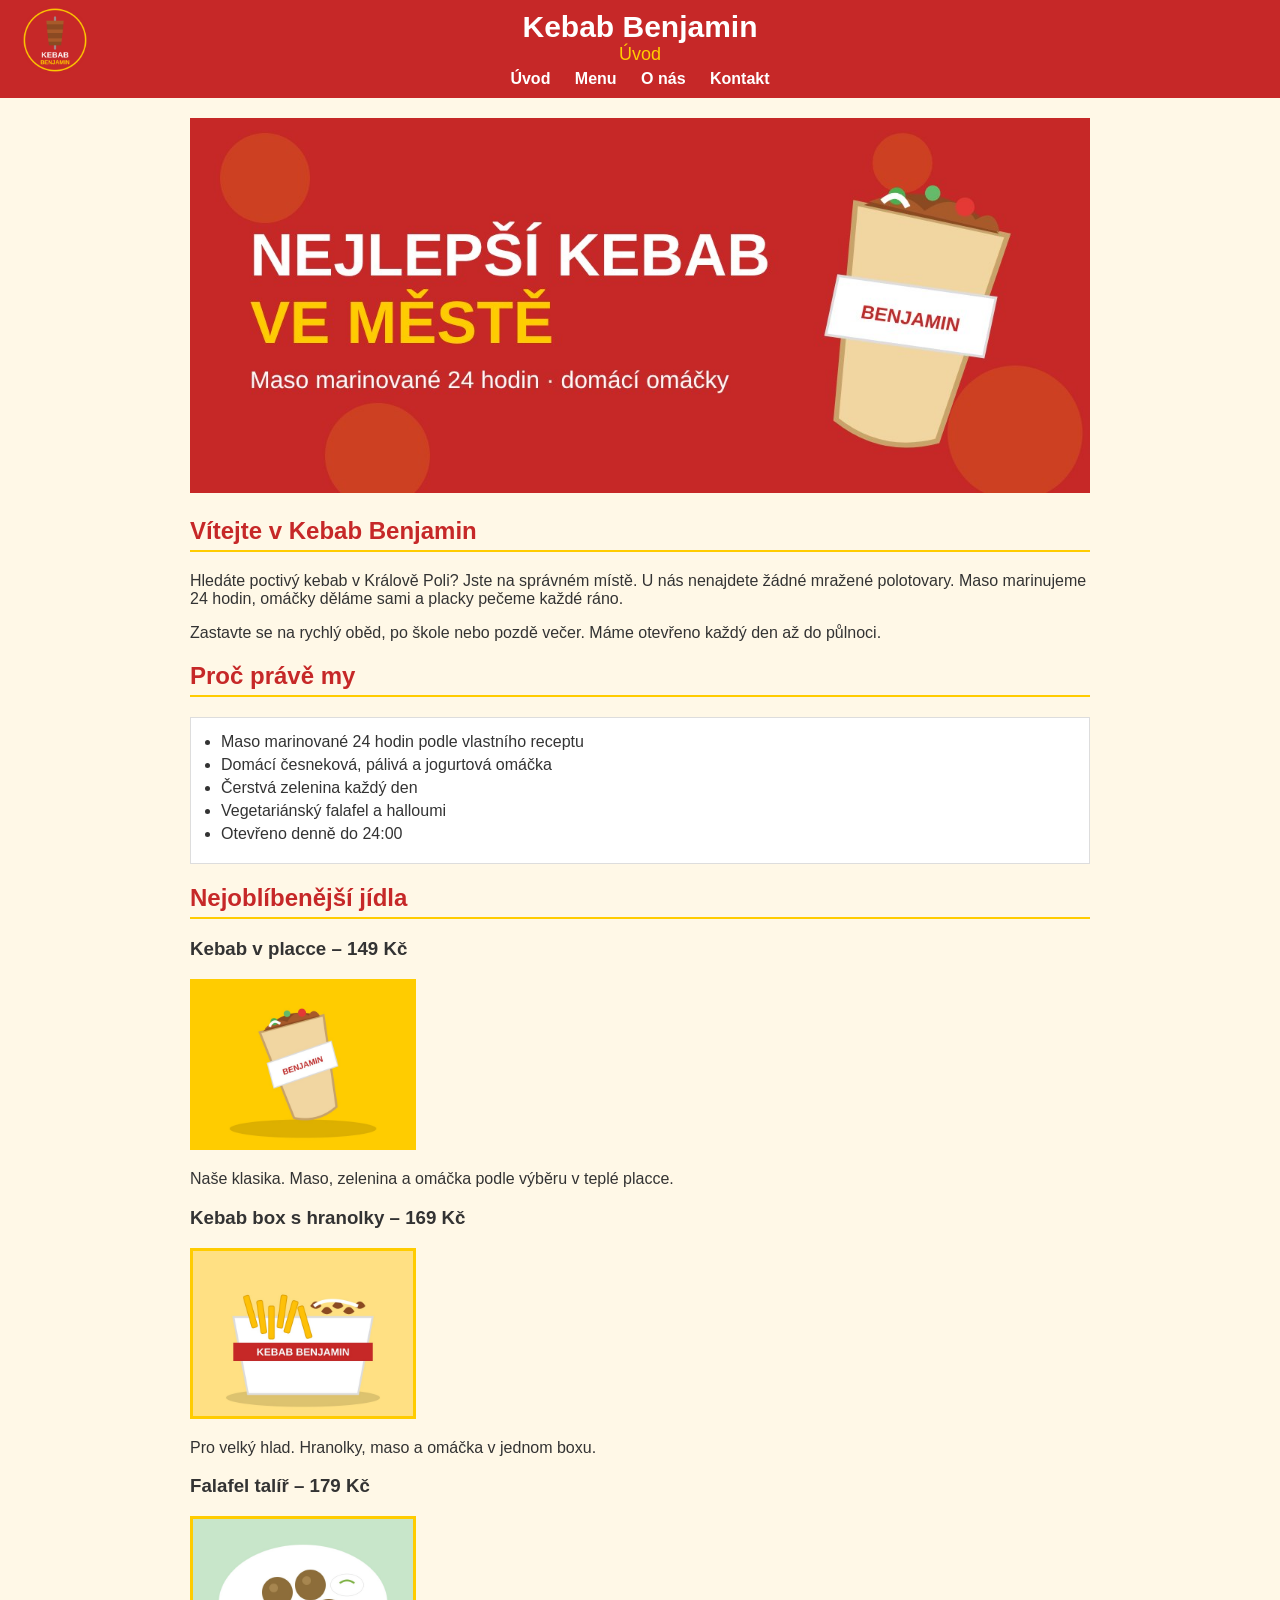
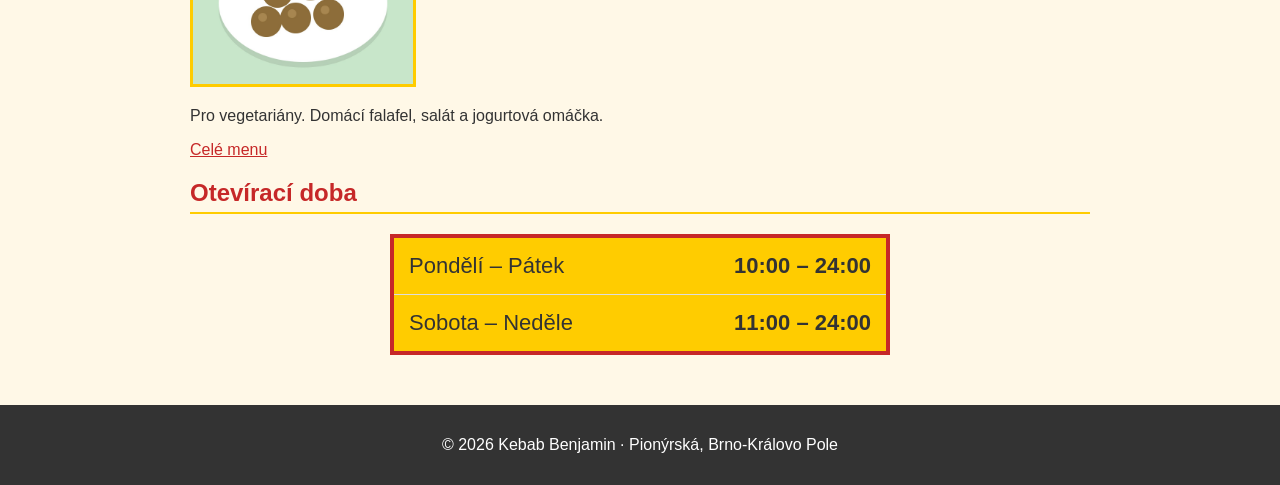
<file: index.html>
<!DOCTYPE html>
<html lang="cs">
<head>
  <meta charset="UTF-8">
  <meta name="viewport" content="width=device-width, initial-scale=1.0">
  <title>Úvod | Kebab Benjamin</title>
  <link rel="icon" href="favicon.svg">
  <link rel="stylesheet" href="style.css">
</head>
<body>
  <header>
    <img src="logo.png" alt="Logo Kebab Benjamin" class="logo">
    <h1>Kebab Benjamin</h1>
    <p class="nazev-stranky">Úvod</p>
    <nav>
      <a href="index.html">Úvod</a>
      <a href="menu.html">Menu</a>
      <a href="o-nas.html">O nás</a>
      <a href="kontakt.html">Kontakt</a>
    </nav>
  </header>

  <main>
    <img src="banner.jpg" alt="Nejlepší kebab ve městě">

    <h2>Vítejte v Kebab Benjamin</h2>
    <p>Hledáte poctivý kebab v Králově Poli? Jste na správném místě. U nás nenajdete žádné mražené polotovary. Maso marinujeme 24 hodin, omáčky děláme sami a placky pečeme každé ráno.</p>
    <p>Zastavte se na rychlý oběd, po škole nebo pozdě večer. Máme otevřeno každý den až do půlnoci.</p>

    <h2>Proč právě my</h2>
    <ul>
      <li>Maso marinované 24 hodin podle vlastního receptu</li>
      <li>Domácí česneková, pálivá a jogurtová omáčka</li>
      <li>Čerstvá zelenina každý den</li>
      <li>Vegetariánský falafel a halloumi</li>
      <li>Otevřeno denně do 24:00</li>
    </ul>

    <h2>Nejoblíbenější jídla</h2>

    <h3>Kebab v placce – 149 Kč</h3>
    <img src="kebab-placka.jpg" alt="Kebab v placce" class="jidlo">
    <p>Naše klasika. Maso, zelenina a omáčka podle výběru v teplé placce.</p>

    <h3>Kebab box s hranolky – 169 Kč</h3>
    <img src="kebab-box.jpg" alt="Kebab box" class="jidlo">
    <p>Pro velký hlad. Hranolky, maso a omáčka v jednom boxu.</p>

    <h3>Falafel talíř – 179 Kč</h3>
    <img src="falafel.jpg" alt="Falafel" class="jidlo">
    <p>Pro vegetariány. Domácí falafel, salát a jogurtová omáčka.</p>

    <p><a href="menu.html" class="tlacitko">Celé menu</a></p>

    <h2>Otevírací doba</h2>
    <table class="oteviraci-doba">
      <tr><td>Pondělí – Pátek</td><td>10:00 – 24:00</td></tr>
      <tr><td>Sobota – Neděle</td><td>11:00 – 24:00</td></tr>
  </table>
  </main>

  <footer>
    <p>© 2026 Kebab Benjamin · Pionýrská, Brno-Královo Pole</p>
  </footer>
</body>
</html>
</file>
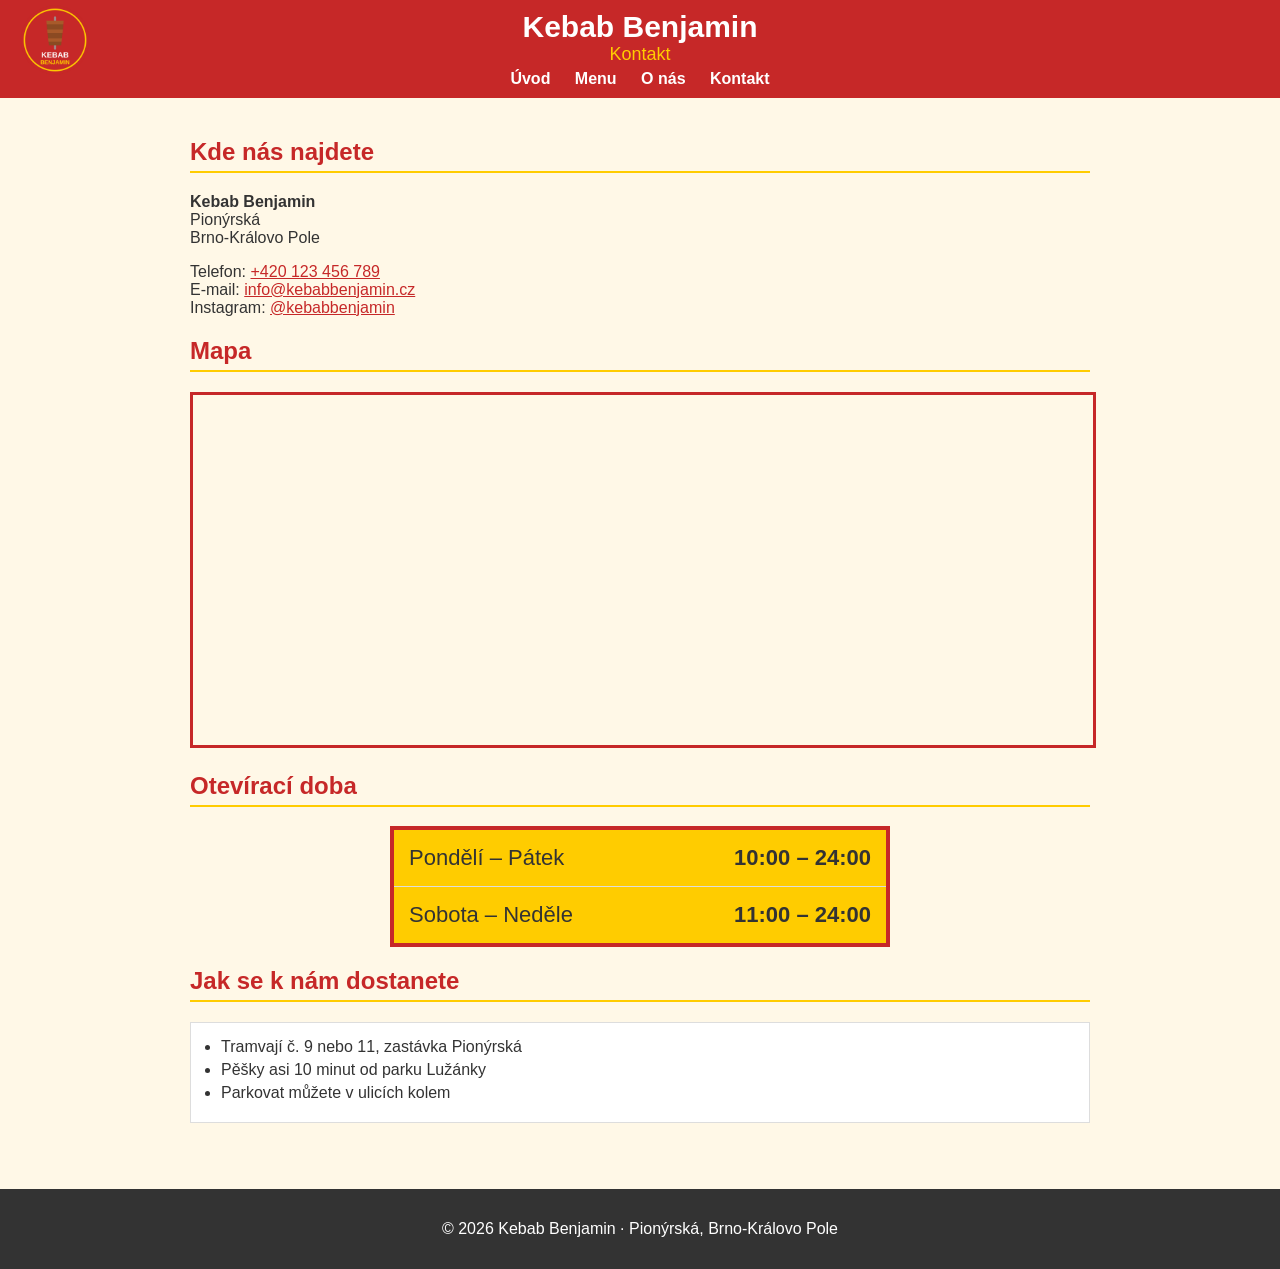
<file: kontakt.html>
<!DOCTYPE html>
<html lang="cs">
<head>
  <meta charset="UTF-8">
  <meta name="viewport" content="width=device-width, initial-scale=1.0">
  <title>Kontakt | Kebab Benjamin</title>
  <link rel="icon" href="favicon.svg">
  <link rel="stylesheet" href="style.css">
</head>
<body>
  <header>
    <img src="logo.png" alt="Logo Kebab Benjamin" class="logo">
    <h1>Kebab Benjamin</h1>
    <p class="nazev-stranky">Kontakt</p>
    <nav>
      <a href="index.html">Úvod</a>
      <a href="menu.html">Menu</a>
      <a href="o-nas.html">O nás</a>
      <a href="kontakt.html">Kontakt</a>
    </nav>
  </header>

  <main>
    <h2>Kde nás najdete</h2>
    <p>
      <b>Kebab Benjamin</b><br>
      Pionýrská<br>
      Brno-Královo Pole
    </p>
    <p>
      Telefon: <a href="tel:+420123456789">+420 123 456 789</a><br>
      E-mail: <a href="mailto:info@kebabbenjamin.cz">info@kebabbenjamin.cz</a><br>
      Instagram: <a href="#">@kebabbenjamin</a>
    </p>

    <h2>Mapa</h2>
    <iframe src="https://maps.google.com/maps?q=Pion%C3%BDrsk%C3%A1%2C%20Brno&z=16&output=embed" class="mapa" title="Mapa Kebab Benjamin"></iframe>

    <h2>Otevírací doba</h2>
    <table class="oteviraci-doba">
      <tr><td>Pondělí – Pátek</td><td>10:00 – 24:00</td></tr>
      <tr><td>Sobota – Neděle</td><td>11:00 – 24:00</td></tr>
    </table>

    <h2>Jak se k nám dostanete</h2>
    <ul>
      <li>Tramvají č. 9 nebo 11, zastávka Pionýrská</li>
      <li>Pěšky asi 10 minut od parku Lužánky</li>
      <li>Parkovat můžete v ulicích kolem</li>
    </ul>
  </main>

  <footer>
    <p>© 2026 Kebab Benjamin · Pionýrská, Brno-Královo Pole</p>
  </footer>
</body>
</html>
</file>
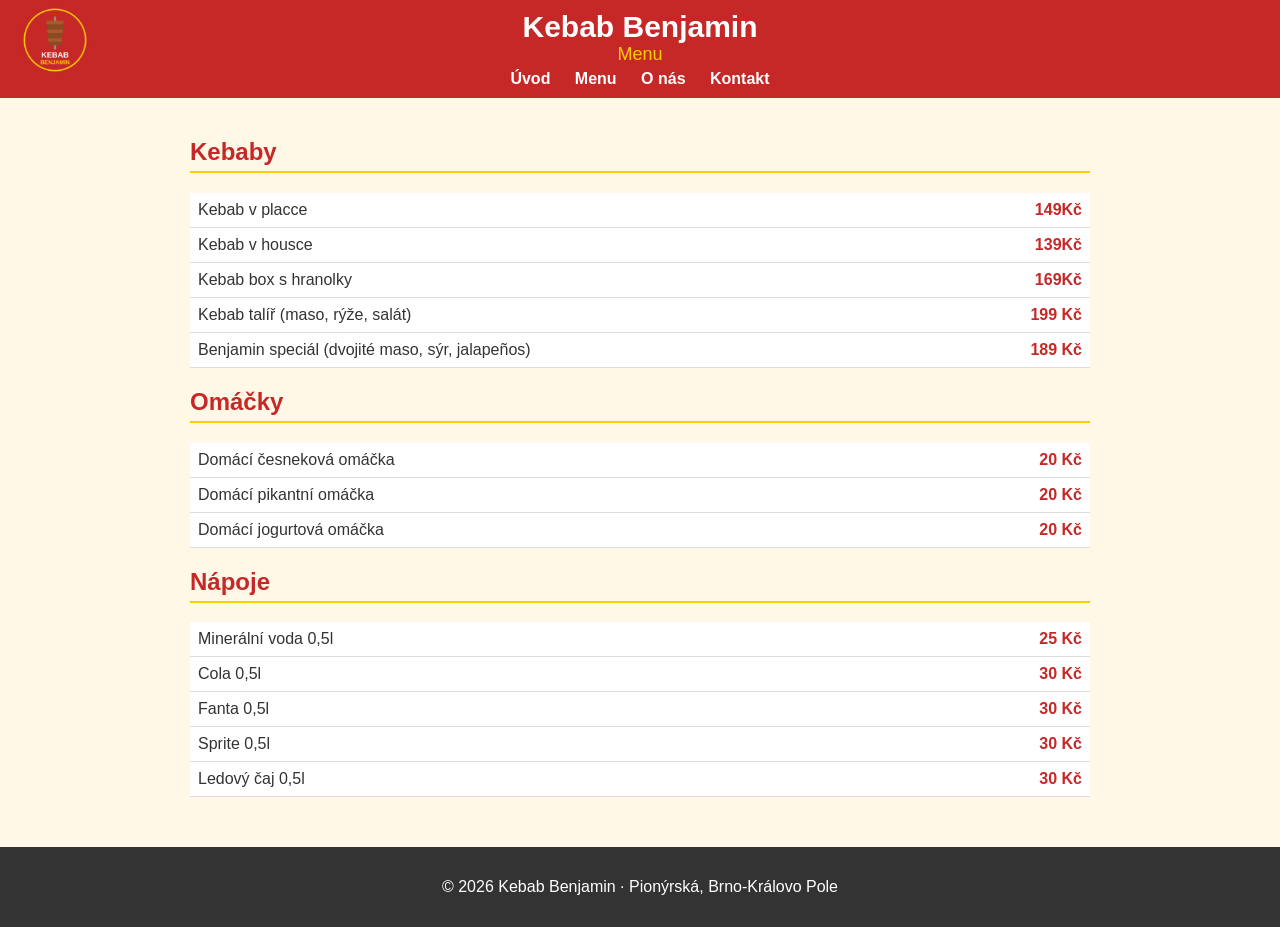
<file: menu.html>
<!DOCTYPE html>
<html lang="cs">
<head>
    <meta charset="UTF-8">
    <meta name="viewport" content="width=device-width, initial-scale=1.0">
     <link rel="icon" href="favicon.svg">
    <link rel="stylesheet" href="style.css">
    <title>Menu</title>
</head>
<body>
    <header>
         <img src="logo.png" alt="Logo Kebab Benjamin" class="logo">
  <h1>Kebab Benjamin</h1>
  <p class="nazev-stranky">Menu</p>
  <nav>
    <a href="index.html">Úvod</a>
    <a href="menu.html">Menu</a>
    <a href="o-nas.html">O nás</a>
    <a href="kontakt.html">Kontakt</a>
        </nav>
    </header>

    <main>
        <h2>Kebaby</h2>
        <table>
            <tr><td>Kebab v placce</td><td>149Kč</td></tr>
            <tr><td>Kebab v housce</td><td>139Kč</td></tr>
            <tr><td>Kebab box s hranolky</td><td>169Kč</td></tr>
            <tr><td>Kebab talíř (maso, rýže, salát)</td><td>199 Kč</td></tr>
            <tr><td>Benjamin speciál (dvojité maso, sýr, jalapeños)</td><td>189 Kč</td></tr>
        </table>

        <h2>Omáčky</h2>
        <table>
            <tr><td>Domácí česneková omáčka</td><td>20 Kč</td></tr>
            <tr><td>Domácí pikantní omáčka</td><td>20 Kč</td></tr>
            <tr><td>Domácí jogurtová omáčka</td><td>20 Kč</td ></tr>
        </table>

        <h2>Nápoje</h2>
        <table>
            <tr><td>Minerální voda 0,5l</td><td>25 Kč</td></tr>
            <tr><td>Cola 0,5l</td><td>30 Kč</td></tr>
            <tr><td>Fanta 0,5l</td><td>30 Kč</td></tr>
            <tr><td>Sprite 0,5l</td><td>30 Kč</td></tr>
            <tr><td>Ledový čaj 0,5l</td><td>30 Kč</td></tr>
        </table>
    </main>

    <footer>
        <p>© 2026 Kebab Benjamin · Pionýrská, Brno-Královo Pole</p>
    </footer>
</body>
</html>
</file>
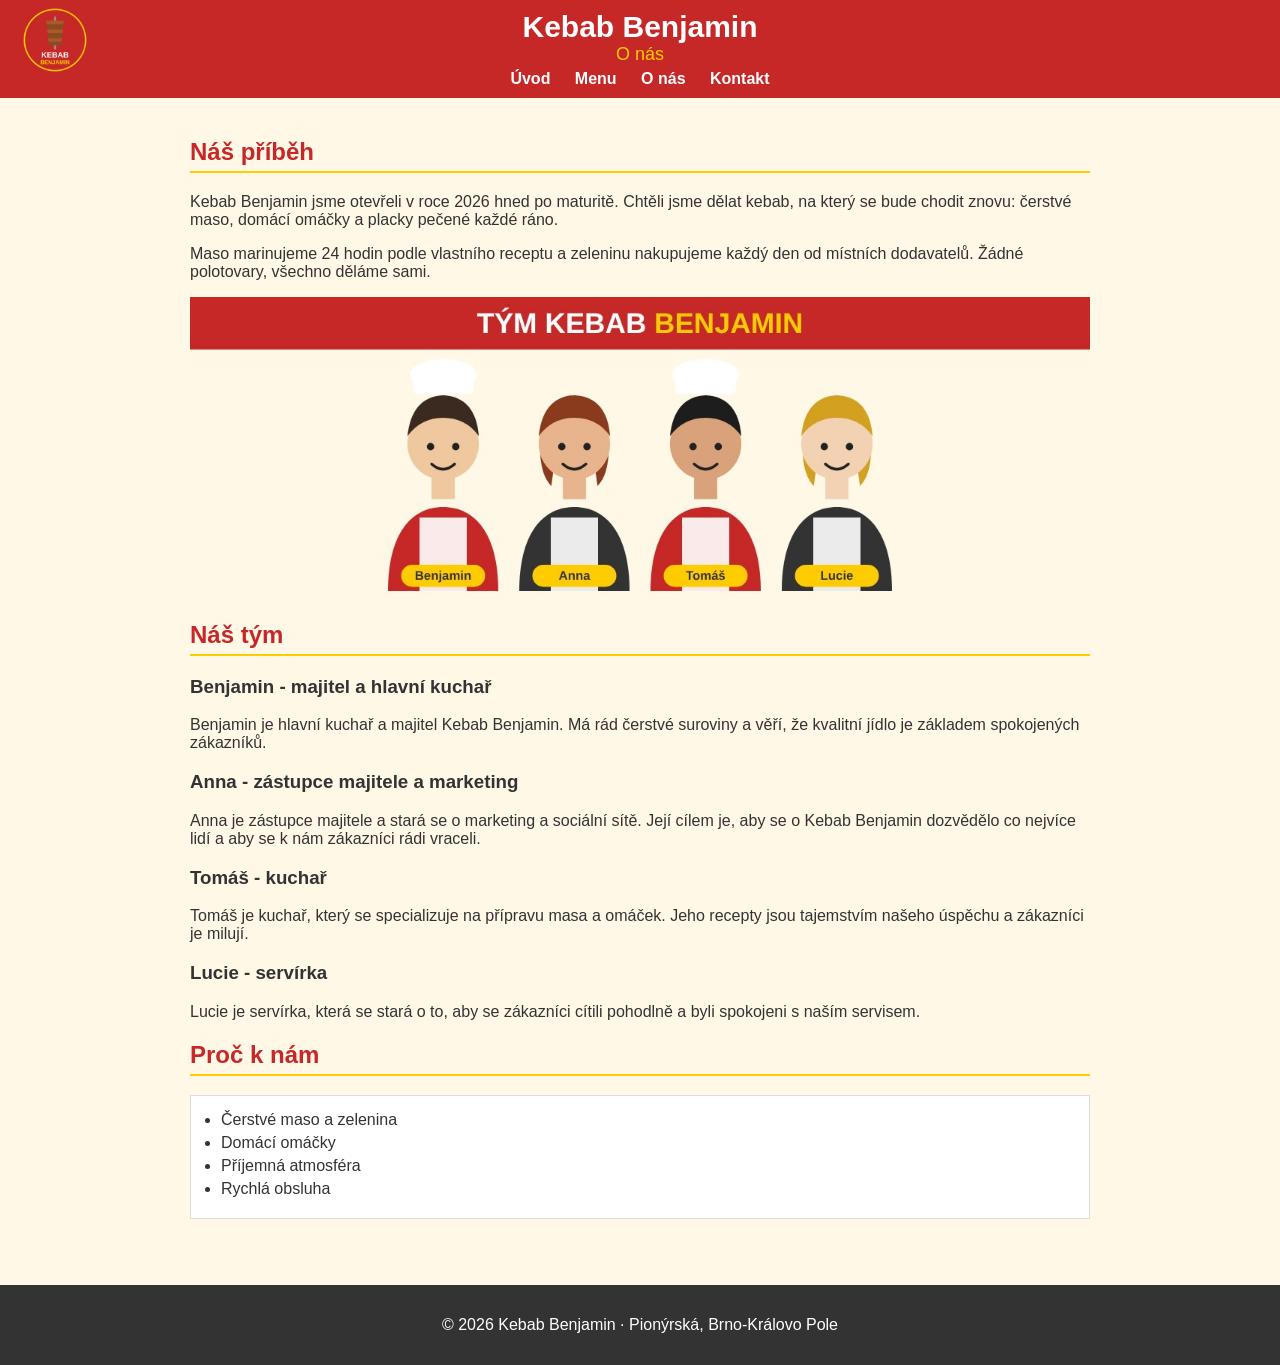
<file: o-nas.html>
<!DOCTYPE html>
<html lang="cs">
<head>
    <meta charset="UTF-8">
    <meta name="viewport" content="width=device-width, initial-scale=1.0">
     <link rel="icon" href="favicon.svg">
    <link rel="stylesheet" href="style.css">
    <title>O nás</title>
</head>
<body>
    <header>
       <img src="logo.png" alt="Logo Kebab Benjamin" class="logo">
  <h1>Kebab Benjamin</h1>
  <p class="nazev-stranky">O nás</p>
  <nav>
    <a href="index.html">Úvod</a>
    <a href="menu.html">Menu</a>
    <a href="o-nas.html">O nás</a>
    <a href="kontakt.html">Kontakt</a>
  </nav>
    </header>

    <main>
        <h2>Náš příběh</h2>
        <p>Kebab Benjamin jsme otevřeli v roce 2026 hned po maturitě. Chtěli jsme dělat kebab, na který se bude chodit znovu: čerstvé maso, domácí omáčky a placky pečené každé ráno.</p>
        <p>Maso marinujeme 24 hodin podle vlastního receptu a zeleninu nakupujeme každý den od místních dodavatelů. Žádné polotovary, všechno děláme sami.</p>

        <img src="tym2.jpg" alt="Tým Kebab Benjamin" style="width:100%;">

        <h2>Náš tým</h2>

        <h3>Benjamin - majitel a hlavní kuchař </h3>
        <p>Benjamin je hlavní kuchař a majitel Kebab Benjamin. Má rád čerstvé suroviny a věří, že kvalitní jídlo je základem spokojených zákazníků.</p>

        <h3>Anna - zástupce majitele a marketing</h3>
        <p>Anna je zástupce majitele a stará se o marketing a sociální sítě. Její cílem je, aby se o Kebab Benjamin dozvědělo co nejvíce lidí a aby se k nám zákazníci rádi vraceli.</p>

        <h3>Tomáš - kuchař</h3>
        <p>Tomáš je kuchař, který se specializuje na přípravu masa a omáček. Jeho recepty jsou tajemstvím našeho úspěchu a zákazníci je milují.</p>

        <h3>Lucie - servírka</h3>
        <p>Lucie je servírka, která se stará o to, aby se zákazníci cítili pohodlně a byli spokojeni s naším servisem.</p>

        <h2>Proč k nám</h2>
        <ul>
            <li>Čerstvé maso a zelenina</li>
            <li>Domácí omáčky</li>
            <li>Příjemná atmosféra</li>
            <li>Rychlá obsluha</li>
        </ul>
    </main>

    <footer>
        <p>© 2026 Kebab Benjamin · Pionýrská, Brno-Královo Pole</p>
    </footer>
</body>
</html>
</file>
<file: style.css>
body {
  margin: 0;
  font-family: Arial, sans-serif;
  background-color: #fff8e7;
  color: #333333;
}

header {
  background-color: #c62828;
  color: white;
  padding: 8px;
  text-align: center;
  position: sticky;
  top: 0;
}

header {
  padding: 10px;
}

header img {
  width: 50px;
  vertical-align: middle;
}

header h1 {
  margin: 0;
  font-size: 30px;
}


nav {
  margin-top: 0;
}

nav a {
  color: white;
  text-decoration: none;
  margin: 0 10px;
  font-weight: bold;
}

nav a:hover {
  color: #ffcc00;
  text-decoration: underline;
}

main {
  max-width: 900px;
  margin: 0 auto;
  padding: 20px;
}

h2 {
  color: #c62828;
  border-bottom: 2px solid #ffcc00;
  padding-bottom: 5px;
}

ul {
  background-color: white;
  border: 1px solid #dddddd;
  padding: 15px 30px;
}

li {
  margin-bottom: 5px;
}

img {
  max-width: 100%;
}

a {
  color: #c62828;
}

a:hover {
  color: #ff9800;
}

footer {
  background-color: #333333;
  color: white;
  text-align: center;
  padding: 15px;
  margin-top: 30px;
}

table {
  width: 100%;
  background-color: white;
  border-collapse: collapse;
}

td {
  padding: 8px;
  border-bottom: 1px solid #dddddd;
}

td:last-child {
  text-align: right;
  font-weight: bold;
  color: #c62828;
}

tr:hover {
  background-color: #fff3cd;
}

.nazev-stranky {
  margin: 0 0 5px 0;
  font-size: 18px;
  color: #ffcc00;
}

.jidlo {
  width: 220px;
  border: 3px solid #ffcc00;
  transition: transform 0.3s;
}

.jidlo:hover {
  transform: scale(1.3);
}

.banner {
  width: 100%;
  max-width: 600px;
}

.logo {
  position: absolute;
  left: 20px;
  top: 5px;
  width: 70px;
}

.oteviraci-doba {
  max-width: 500px;
  margin: 0 auto;
  font-size: 22px;
  background-color: #ffcc00;
  border: 4px solid #c62828;
}

.oteviraci-doba td {
  padding: 15px;
  color: #333333;
}

.mapa {
  width: 100%;
  height: 350px;
  border: 3px solid #c62828;
}
</file>
